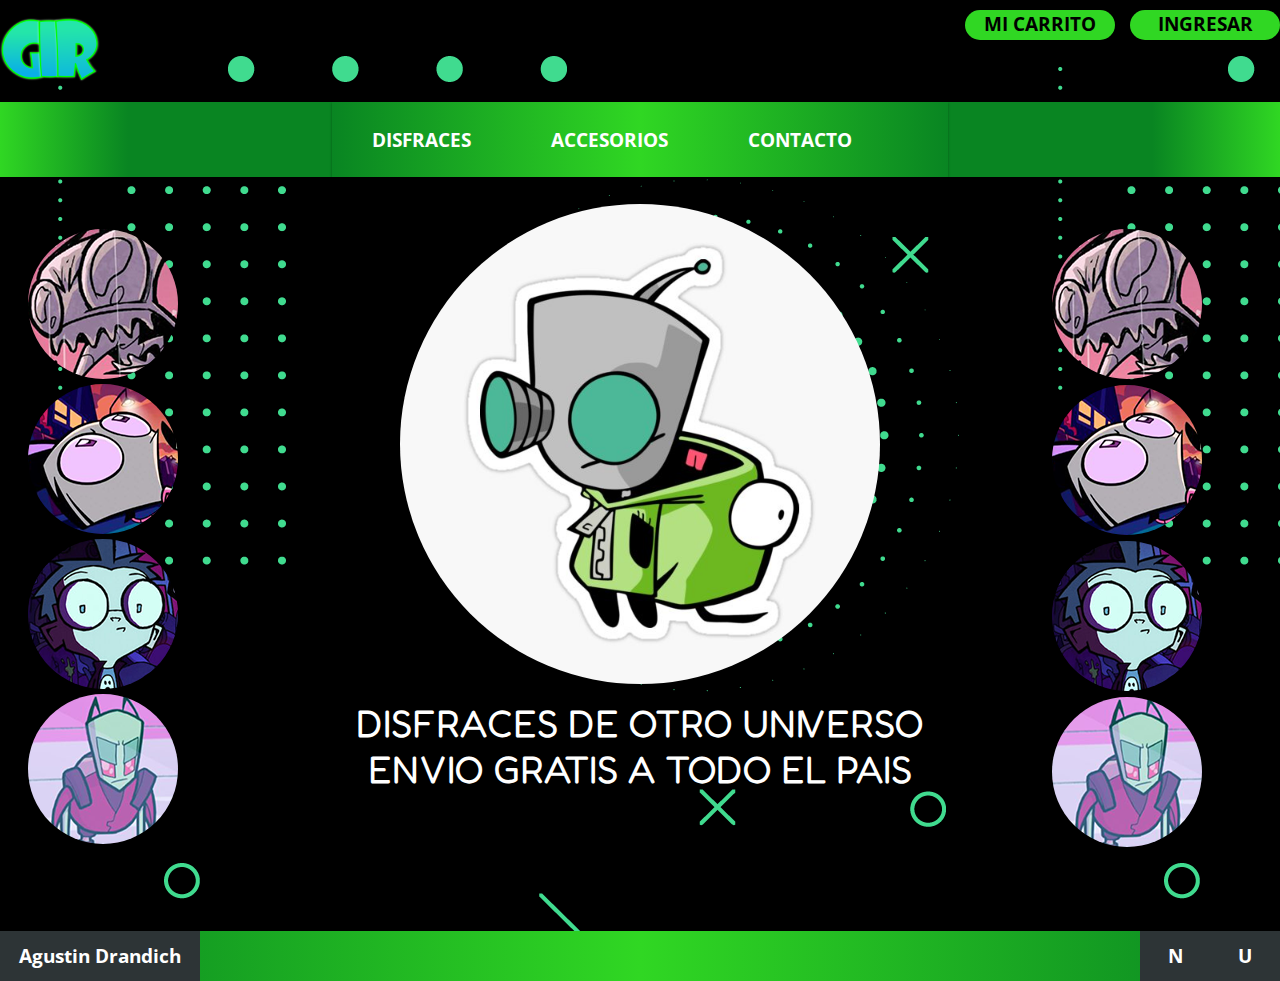
<file: index.html>
<!DOCTYPE html>
<html>
<head>
	<meta charset="utf-8">
	<meta name="viewport" content="width=device-width, initial-scale=1">
	<link rel="stylesheet" type="text/css" href="css/estilo.css">


	<title> DISFRACES GIR</title>

</head>
<body class="container" background="img/fondo1.png">


  <header class="header"> 
    <div class="logo1">
<a href="index.html"><img src="img/logo1.png" id="logo1"></a>
  </div>

    <ul class="registro">
    <li><a href="index.html" >INGRESAR</a></li> 
    <li><a href="index.html" >MI CARRITO</a></li></ul>

  </header> <!-- TERMINA HEAD  -->

  <div class="nav">
    <div class="menues"> 


        <div class="page">
  <nav class="page__menu page__custom-settings menu">
    <ul class="menu__list r-list">
      <li class="menu__group"><a href="disfraces.html" class="menu__link r-link text-underlined">DISFRACES</a></li>
      <li class="menu__group"><a href="accesorios.html" class="menu__link r-link text-underlined">ACCESORIOS</a></li>
      <li class="menu__group"><a href="contacto.html" class="menu__link r-link text-underlined">CONTACTO</a></li>
    </ul>
  </nav>
</div>


     </div>



    <div class="menu1"></div>




    <div class="menu2"></div>
  </div>

  <main class="main"> 
   <ul id="splash">
    <li class="splash1"> <img src="img/splash.jpg"> </li>
  </ul>

<div class="texto1">
  <p class=""> DISFRACES DE OTRO UNIVERSO</p>
  <p class=""> ENVIO GRATIS A TODO EL PAIS</p>
 </div> 




  </main>

  <div class="side1">  

        <div class="side1menu">
  <a> <img src="img/gal1s.png"> </a>
  <a> <img src="img/gal2s.png"> </a>
  <a> <img src="img/gal3s.png"> </a>
  <a> <img src="img/gal4s.png"> </a>

</div>



  </div>

  <aside class="side2">  

        <div class="side2menu">
  <a> <img src="img/gal1s.png"> </a>
  <a> <img src="img/gal2s.png"> </a>
  <a> <img src="img/gal3s.png"> </a>
  <a> <img src="img/gal4s.png"> </a>

</div>


  </aside>

  <footer class="footer">  


      <ul class="listasredes">
    <li><a href="https://www.uces.edu.ar/" target="_blank">U</a></li> 
    <li><a href="https://www.nickelodeon.la/" target="_blank">N</a></li> 
          </ul>

    <ul class="nombre">
        <li><a href="micrositio.html">Agustin Drandich</a></li>
    </ul>



  </footer>





</body>
</html>
</file>
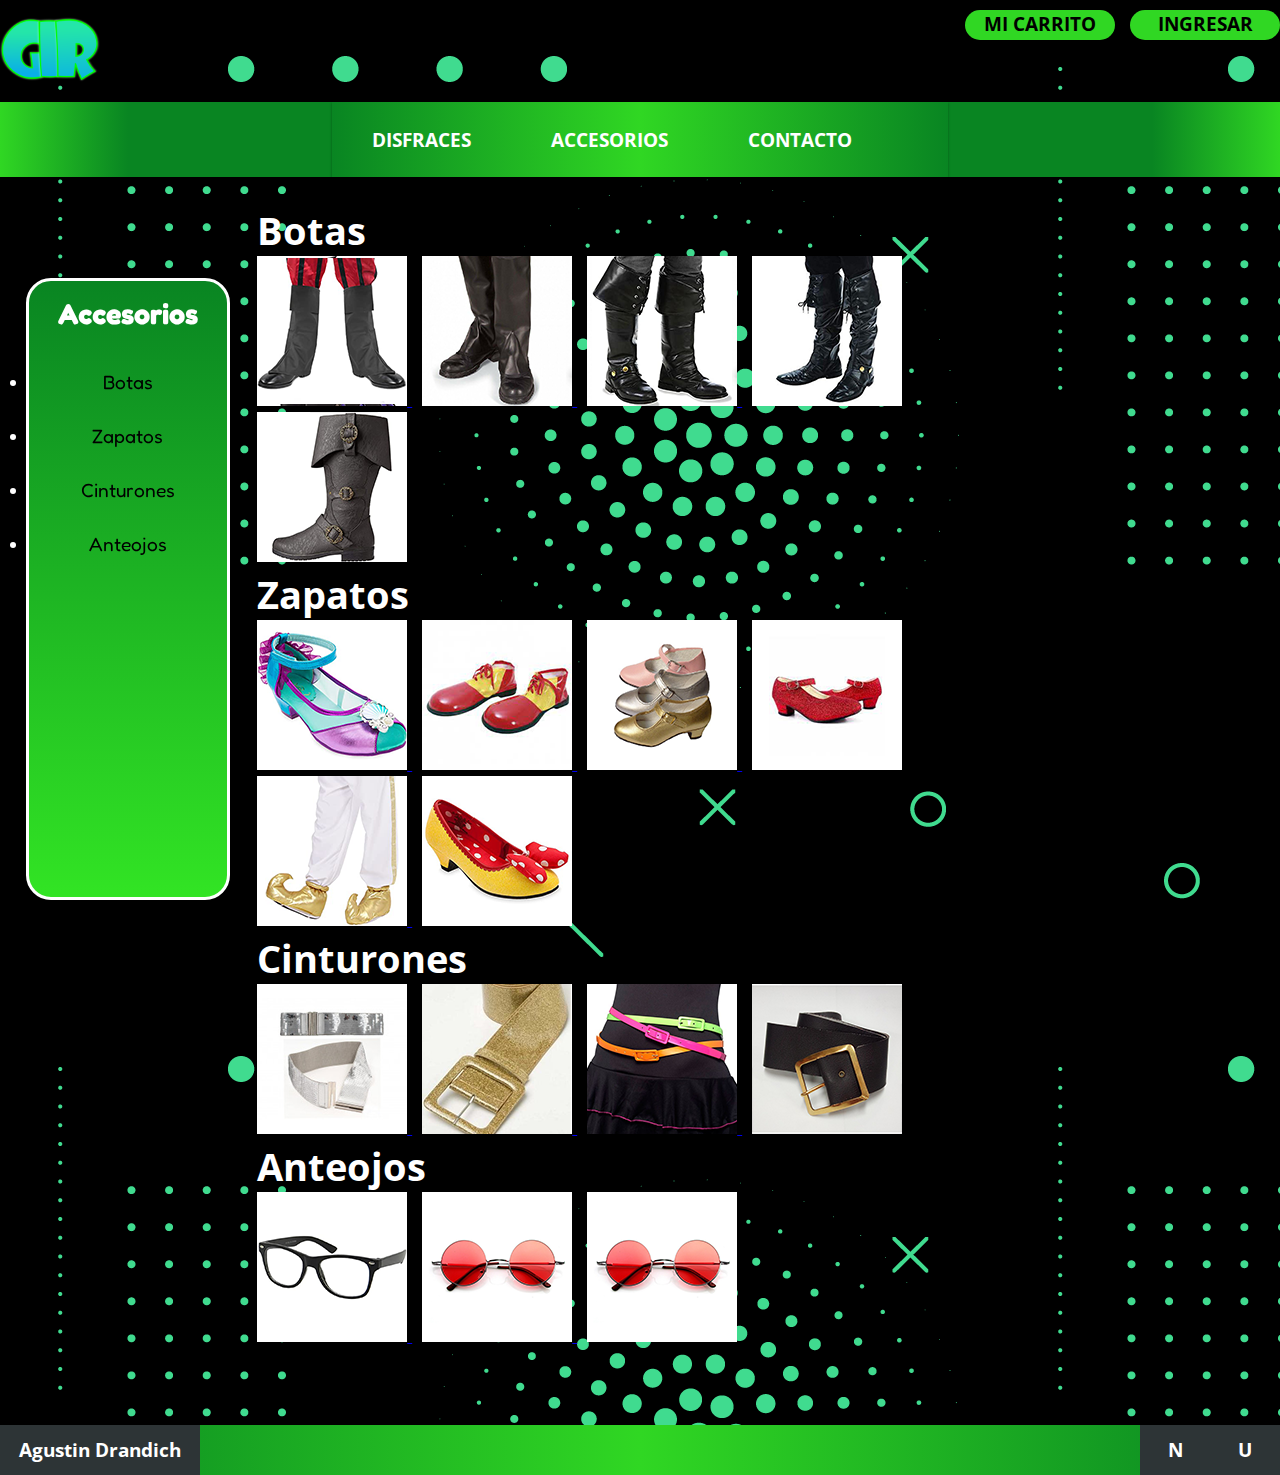
<file: accesorios.html>
<!DOCTYPE html>
<html>
<head>
	<meta charset="utf-8">
	<meta name="viewport" content="width=device-width, initial-scale=1">
	<link rel="stylesheet" type="text/css" href="css/estilo.css">


	<title> DISFRACES GIR</title>

</head>
<body class="container" background="img/fondo1.png">


  <header class="header"> 
    <div class="logo1">
<a href="index.html"><img src="img/logo1.png" id="logo1"></a>
  </div>

    <ul class="registro">
    <li><a href="index.html" >INGRESAR</a></li> 
    <li><a href="index.html" >MI CARRITO</a></li></ul>




  </header> <!-- TERMINA HEAD  -->

  <div class="nav">
    <div class="menues"> 


        <div class="page">
  <nav class="page__menu page__custom-settings menu">
    <ul class="menu__list r-list">
      <li class="menu__group"><a href="disfraces.html" class="menu__link r-link text-underlined">DISFRACES</a></li>
      <li class="menu__group"><a href="accesorios.html" class="menu__link r-link text-underlined">ACCESORIOS</a></li>
      <li class="menu__group"><a href="contacto.html" class="menu__link r-link text-underlined">CONTACTO</a></li>
    </ul>
  </nav>
</div>

</div>
    <div class="menu1"></div>
    <div class="menu2"></div>
</div>




  <main class="main"> 

    <article class="galeria">

<h1 id="5">Botas</h1>
<a href="img/bot1.png" data-lightbox="up" data-title="Mis amigos Zim y Dib">
<img src="img/bot1s.png">
</a>
<a href="img/bot2.png" data-lightbox="up" data-title="Zim y yo jugando">
<img src="img/bot2s.png">
</a>
<a href="img/bot3.png" data-lightbox="up" data-title="Dib, Zim y yo tramando algo">
<img src="img/bot3s.png">
</a>
<a href="img/bot4.png" data-lightbox="up"  data-title="Zim y sus jefes">
<img src="img/bot4s.png">
</a>
<a href="img/bot5.png" data-lightbox="up" data-title="Nuestro hermoso vecino">
<img src="img/bot5s.png">
</a>
<h1 id="6">Zapatos</h1>
<a href="img/zap1.png" data-lightbox="up" data-title="Zim queriendo dominar el mundo">
<img src="img/zap1s.png">
</a>
<a href="img/zap2.png" data-lightbox="up" data-title="Mis amigos Zim y Dib">
<img src="img/zap2s.png">
</a>
<a href="img/zap3.png" data-lightbox="up" data-title="Zim y yo jugando">
<img src="img/zap3s.png">
</a>
<a href="img/zap4.png" data-lightbox="up" data-title="Dib, Zim y yo tramando algo">
<img src="img/zap4s.png">
</a>
<a href="img/zap5.png" data-lightbox="up"  data-title="Zim y sus jefes">
<img src="img/zap5s.png">
</a>
<a href="img/zap6.png" data-lightbox="up" data-title="Nuestro hermoso vecino">
<img src="img/zap6s.png">
</a>
<h1 id="7">Cinturones</h1>
<a href="img/cin1.png" data-lightbox="up" data-title="Zim queriendo dominar el mundo">
<img src="img/cin1s.png">
</a>
<a href="img/cin2.png" data-lightbox="up" data-title="Mis amigos Zim y Dib">
<img src="img/cin2s.png">
</a>
<a href="img/cin3.png" data-lightbox="up" data-title="Zim y yo jugando">
<img src="img/cin3s.png">
</a>
<a href="img/cin4.png" data-lightbox="up" data-title="Dib, Zim y yo tramando algo">
<img src="img/cin4s.png">
</a>
<h1 id="8">Anteojos</h1>
<a href="img/len1.png" data-lightbox="up"  data-title="Zim y sus jefes">
<img src="img/len1s.png">
</a>
<a href="img/len2.png" data-lightbox="up" data-title="Nuestro hermoso vecino">
<img src="img/len2s.png">
</a>
<a href="img/len3.png" data-lightbox="up" data-title="Zim queriendo dominar el mundo">
<img src="img/len3s.png">
</a>

<script src="js/lightbox-plus-jquery.min.js"></script>

</article>
   

  </main>



  <div class="side1"> <!-- ASIDE IZQ  -->

  <div class="interna1">  
      <div id="side1">
    
      

<ul>
  <h2 class="disfraces"> Accesorios </h2>
  <br>
  <li><a href="#5">Botas</a></li>
  <li><a href="#6">Zapatos</a></li>
  <li><a href="#7">Cinturones</a></li>
  <li><a href="#8">Anteojos</a></li>
</ul>

</div>
</div>
</div>















    <footer class="footer">  

<div id="foots"> 
      <ul class="listasredes">
    <li><a href="https://www.uces.edu.ar/" target="_blank">U</a></li> 
    <li><a href="https://www.nickelodeon.la/" target="_blank">N</a></li> 
          </ul>

    <ul class="nombre">
        <li><a href="micrositio.html">Agustin Drandich</a></li>
    </ul>
</div>


  </footer>





</body>
</html>
</file>
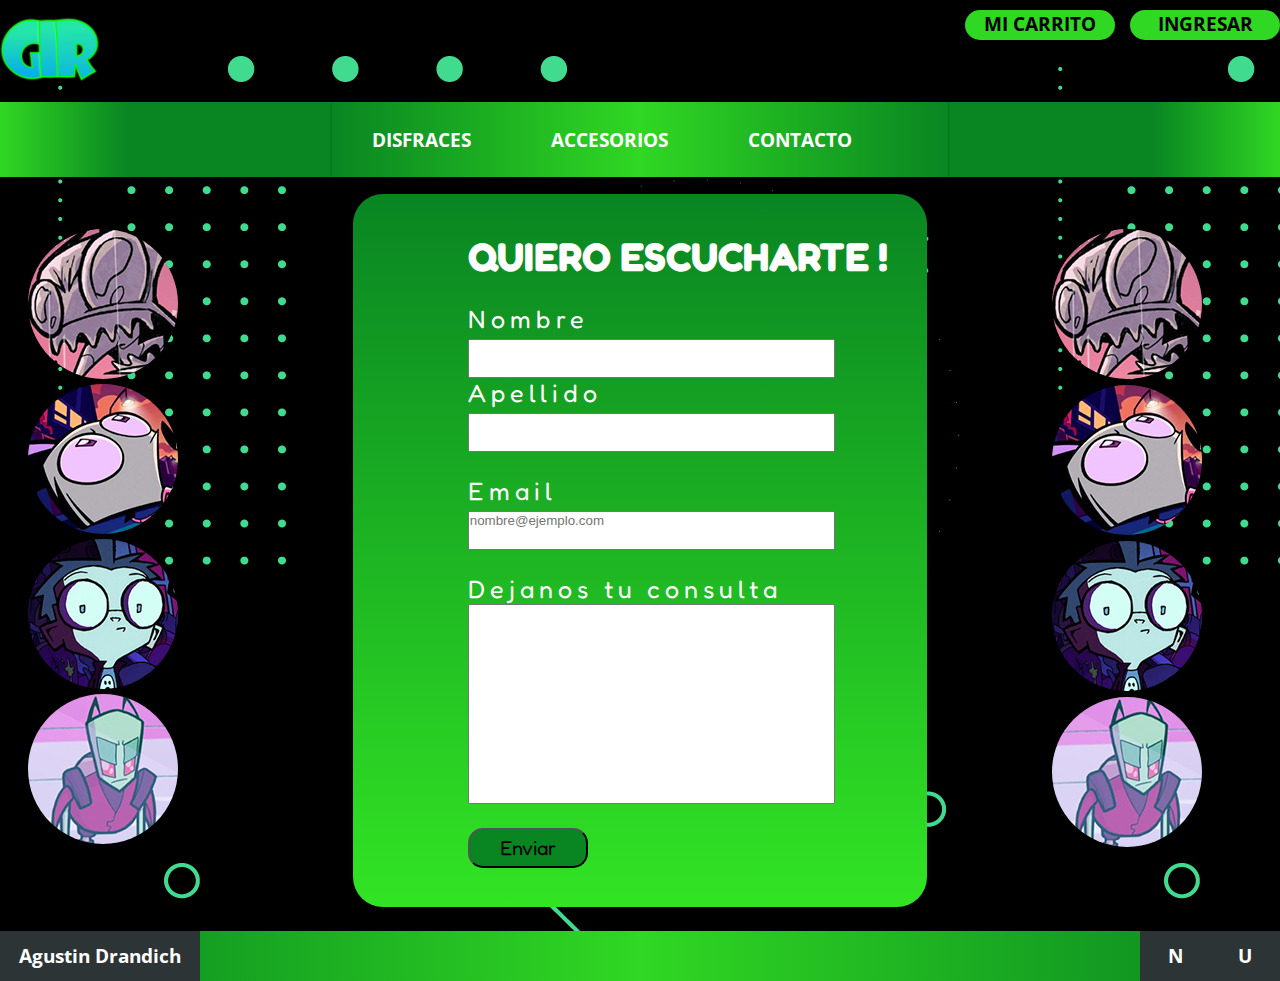
<file: contacto.html>
<!DOCTYPE html>
<html>
<head>
	<meta charset="utf-8">
	<meta name="viewport" content="width=device-width, initial-scale=1">
	<link rel="stylesheet" type="text/css" href="css/estilo.css">


	<title> DISFRACES GIR</title>

</head>
<body class="container" background="img/fondo1.png">


  <header class="header"> 
    <div class="logo1">
<a href="index.html"><img src="img/logo1.png" id="logo1"></a>
  </div>

    <ul class="registro">
    <li><a href="index.html" >INGRESAR</a></li> 
    <li><a href="index.html" >MI CARRITO</a></li></ul>




  </header> <!-- TERMINA HEAD  -->

  <div class="nav">
    <div class="menues"> 


        <div class="page">
  <nav class="page__menu page__custom-settings menu">
    <ul class="menu__list r-list">
      <li class="menu__group"><a href="disfraces.html" class="menu__link r-link text-underlined">DISFRACES</a></li>
      <li class="menu__group"><a href="accesorios.html" class="menu__link r-link text-underlined">ACCESORIOS</a></li>
      <li class="menu__group"><a href="#0" class="menu__link r-link text-underlined">CONTACTO</a></li>
    </ul>
  </nav>
</div>


     </div>



    <div class="menu1"></div>
    <div class="menu2"></div>
  </div>


<main>
  <section class="formulario">
        <article class="form">
          <h1>QUIERO ESCUCHARTE ! </h1><br>
          <ul>
            <li>
              <form action="mailto:agustindrandich@gmail.com" method="post">
                <label>Nombre</label><br>
                <input type="text" name="Nombre" required="Nombre" class="caja_form"><br>
                <label>Apellido</label><br>
                <input type="text" name="Apellido" class="caja_form" required="Apellido"><br><br>
                <label>Email</label><br>
                <input type="email" name="email" placeholder="nombre@ejemplo.com" required="email" class="caja_form"><br><br>
                <label class="caja_texto">Dejanos tu consulta</label><br>
                <input type="textarea" name="comentarios" rows="5" cols="3" class="caja_texto"><br><br>
                <input type="submit" name="btn" value="Enviar" class="btn_form">
              </form>
            </li>
          </ul>
        </article>
            </section>




</main>

  <div class="side1">  


<div class="long">
        <div class="side1menu">
  <a> <img src="img/gal1s.png"> </a>
  <a> <img src="img/gal2s.png"> </a>
  <a> <img src="img/gal3s.png"> </a>
  <a> <img src="img/gal4s.png"> </a>
</div>


  
</div>
  </div>

  <aside class="side2">  

        <div class="side2menu">
  <a> <img src="img/gal1s.png"> </a>
  <a> <img src="img/gal2s.png"> </a>
  <a> <img src="img/gal3s.png"> </a>
  <a> <img src="img/gal4s.png"> </a>
</div>


  </aside>





    <footer class="footer">  

<div id="foots"> 
      <ul class="listasredes">
    <li><a href="https://www.uces.edu.ar/" target="_blank">U</a></li> 
    <li><a href="https://www.nickelodeon.la/" target="_blank">N</a></li> 
          </ul>

    <ul class="nombre">
        <li><a href="micrositio.html">Agustin Drandich</a></li>
    </ul>
</div>


  </footer>





</body>
</html>
</file>
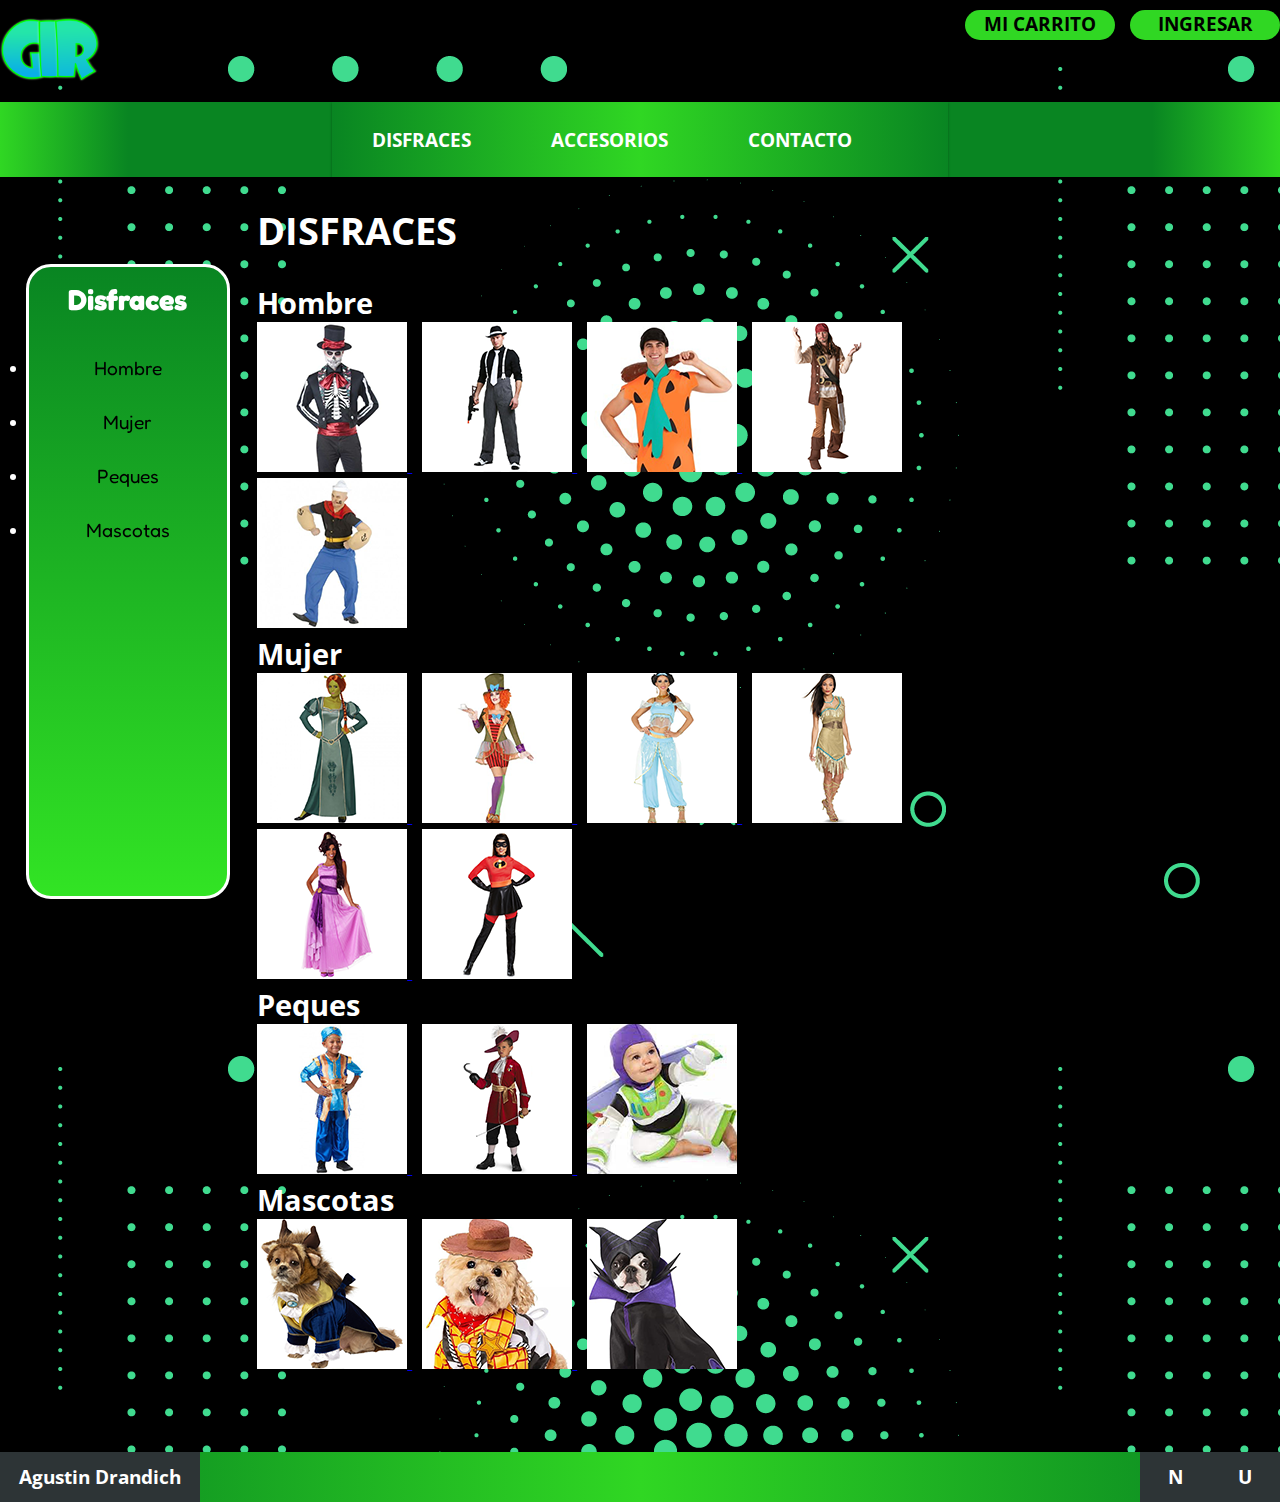
<file: disfraces.html>
<!DOCTYPE html>
<html>
<head>
	<meta charset="utf-8">
	<meta name="viewport" content="width=device-width, initial-scale=1">
	<link rel="stylesheet" type="text/css" href="css/estilo.css">


	<title> DISFRACES GIR</title>

</head>
<body class="container" background="img/fondo1.png">


  <header class="header"> 
    <div class="logo1">
<a href="index.html"><img src="img/logo1.png" id="logo1"></a>
  </div>

    <ul class="registro">
    <li><a href="index.html" >INGRESAR</a></li> 
    <li><a href="index.html" >MI CARRITO</a></li></ul>




  </header> <!-- TERMINA HEAD  -->

  <div class="nav">
    <div class="menues"> 


        <div class="page">
  <nav class="page__menu page__custom-settings menu">
    <ul class="menu__list r-list">
      <li class="menu__group"><a href="disfraces.html" class="menu__link r-link text-underlined">DISFRACES</a></li>
      <li class="menu__group"><a href="accesorios.html" class="menu__link r-link text-underlined">ACCESORIOS</a></li>
      <li class="menu__group"><a href="contacto.html" class="menu__link r-link text-underlined">CONTACTO</a></li>
    </ul>
  </nav>
</div>

</div>
    <div class="menu1"></div>
    <div class="menu2"></div>
</div>


<!-- EL NAV SE ESTA MODIFICANDO POR EL TAMAÑO DE ALTURA DEL NAV EN EL GRID, Q ES 1FR  -->

  <main class="main"> 

    <article class="galeria">
      <h1>DISFRACES</h1><br>

<h2 id="1">Hombre</h2>
<a href="img/hombre1.png" data-lightbox="up" data-title="Mis amigos Zim y Dib">
<img src="img/hom1s.png">
</a>
<a href="img/hom2.png" data-lightbox="up" data-title="Zim y yo jugando">
<img src="img/hom2ss.png">
</a>
<a href="img/5.jpg" data-lightbox="up" data-title="Dib, Zim y yo tramando algo">
<img src="img/hom3s.png">
</a>
<a href="img/hom4.png" data-lightbox="up"  data-title="Zim y sus jefes">
<img src="img/hom4s.png">
</a>
<a href="img/hom5.png" data-lightbox="up" data-title="Nuestro hermoso vecino">
<img src="img/hom5s.png">
</a><br>
<h2 id="2">Mujer</h2>
<a href="img/muj1.png" data-lightbox="up" data-title="Zim queriendo dominar el mundo">
<img src="img/muj1s.png">
</a>
<a href="img/muj2.png" data-lightbox="up" data-title="Mis amigos Zim y Dib">
<img src="img/muj2s.png">
</a>
<a href="img/muj3.png" data-lightbox="up" data-title="Zim y yo jugando">
<img src="img/muj3s.png">
</a>
<a href="img/muj4.png" data-lightbox="up" data-title="Dib, Zim y yo tramando algo">
<img src="img/muj4s.png">
</a>
<a href="img/muj5.png" data-lightbox="up"  data-title="Zim y sus jefes">
<img src="img/muj5s.png">
</a>
<a href="img/muj6.png" data-lightbox="up" data-title="Nuestro hermoso vecino">
<img src="img/muj6s.png">
</a><br>
<h2 id="3">Peques</h2>
<a href="img/peq1.png" data-lightbox="up" data-title="Zim queriendo dominar el mundo">
<img src="img/peq1s.png">
</a>
<a href="img/peq2.png" data-lightbox="up" data-title="Mis amigos Zim y Dib">
<img src="img/peq2s.png">
</a>
<a href="img/peq3.png" data-lightbox="up" data-title="Zim y yo jugando">
<img src="img/peq3s.png">
</a>

</a><br>
<h2 id="4">Mascotas</h2>
<a href="img/mas1.png" data-lightbox="up"  data-title="Zim y sus jefes">
<img src="img/mas1s.png">
</a>
<a href="img/mas2.png" data-lightbox="up" data-title="Nuestro hermoso vecino">
<img src="img/mas2s.png">
</a>
<a href="img/mas3.png" data-lightbox="up" data-title="Zim queriendo dominar el mundo">
<img src="img/mas3s.png">
</a>

<script src="js/lightbox-plus-jquery.min.js"></script>

</article>
   

  </main>



  <div class="side1"> <!-- DERECHA -->

  <div class="interna1">  
      <div id="side1">
    
      

<ul>
  <h2 class="disfraces"> Disfraces </h2>
  <br>
  <li><a href="#1">Hombre</a></li>
  <li><a href="#2">Mujer</a></li>
  <li><a href="#3">Peques</a></li>
  <li><a href="#4">Mascotas</a></li>
</ul>

</div>
</div>
</div>















    <footer class="footer">  

<div id="foots"> 
      <ul class="listasredes">
    <li><a href="https://www.uces.edu.ar/" target="_blank">U</a></li> 
    <li><a href="https://www.nickelodeon.la/" target="_blank">N</a></li> 
          </ul>

    <ul class="nombre">
        <li><a href="micrositio.html">Agustin Drandich</a></li>
    </ul>
</div>


  </footer>





</body>
</html>
</file>
<file: css/estilo.css>
@import url('https://fonts.googleapis.com/css2?family=Fredoka+One&family=Open+Sans&display=swap');


*{
  box-sizing: border-box;
  margin: 0;
  padding: 0;
}

html{
  height: 100%;
}

body{
  font-family: 'Open Sans', sans-serif;
  font-size: 1.2rem;
  min-height: 100%; 
  background-color: black;
  
   
}



/* MOBILE */ 

@media (min-width: 576px) and (max-width: 767px){

.container {
  display: grid;
  gap: 2px 2px;
  grid-auto-flow: row;
  grid-template-areas:
    "header"
    "nav"
    "side1"
    "main"
    "side2"
    "footer" ;
}

.header { grid-area: header; 
  height: 100px;
  
}


.logo1 { 
  width: 100px;
  height: 100px;
  float: left;
  display: inline;
  display: center;

 }

 #logo1 {
  width: 100%;
  height: 100%;
}

ul.registro li{
  display: inline;
  display: center;
  float: right;
  padding-left: 15px;
  padding-top: 10px;

}


ul.registro li a {
  width: 150px;
  height: 30px;

  background-color: #30d723;
  display: inline-block;
  display: right;
  text-align: center;
  color: black;
  text-decoration: none;
  font-weight: bold;
  border-radius: 15px 15px 15px 15px;


}

ul.registro li a:hover {
      background-color: #098522;
  cursor: pointer;
  -webkit-transition: background-color 0.5s ease-out; 
      -moz-transition: background-color 0.5s ease-out; 
        -o-transition: background-color 0.5s ease-out; 
            transition: background-color 0.5s ease-out; 
  color: white;
  box-shadow: 0px 0px 15px 10px #0ff;
}


.nav {
  display: grid;
  grid-template-columns: 0.4fr 2.2fr 0.4fr;
  grid-template-rows: 1fr;
  gap: 2px 2px;
  grid-auto-flow: row;
  grid-template-areas:
    "menu2 menues menu1";
  grid-area: nav;
  
}

.menu1 { grid-area: menu1; 
  background-color: #098522;
}


.menu2 { grid-area: menu2; 
  background-color: #098522;
  
}

.menues { grid-area: menues; 
  background-color: rgba(9,133,34,1);
  color: darkred;
}


/*
=====
DEPENDENCES
=====
*/

.r-link{
  display: var(--rLinkDisplay, inline-flex) !important;
}

.r-link[href]{
  color: var(--rLinkColor) !important;
  text-decoration: var(--rLinkTextDecoration, none) !important;
}

.r-list{
  padding-left: var(--rListPaddingLeft, 0) !important;
  margin-top: var(--rListMarginTop, 0) !important;
  margin-bottom: var(--rListMarginBottom, 0) !important;
  list-style: var(--rListListStyle, none) !important;
}


/*
=====
CORE STYLES
=====
*/

.menu{
  --rLinkColor: var(--menuLinkColor, currentColor);
}

.menu__link{
  display: var(--menuLinkDisplay, block);
}

/* 
focus state 
*/

.menu__link:focus{
  outline: var(--menuLinkOutlineWidth, 2px) solid var(--menuLinkOutlineColor, currentColor);
  outline-offset: var(--menuLinkOutlineOffset);
}

/* 
fading siblings
*/

.menu:hover .menu__link:not(:hover){
  --rLinkColor: var(--menuLinkColorUnactive, rgba(22, 22, 22, .35));
}

/*
=====
PRESENTATION STYLES
=====
*/

.menu{
  background-color: var(--menuBackgroundColor, #f0f0f0);
  box-shadow: var(--menuBoxShadow, 0 1px 3px 0 rgba(0, 0, 0, .12), 0 1px 2px 0 rgba(0, 0, 0, .24));
}

.menu__list{
  display: flex;  
}

.menu__link{
  padding: var(--menuLinkPadding, 1.5rem 2.5rem);
  font-weight: 700;
  text-transform: uppercase;
}

/* 
=====
TEXT UNDERLINED
=====
*/

.text-underlined{
  position: relative;
  overflow: hidden;

  will-change: color;
  transition: color .25s ease-out;  
}

.text-underlined::before, 
.text-underlined::after{
  content: "";
  width: 0;
  height: 3px;
  background-color: var(--textUnderlinedLineColor, currentColor);

  will-change: width;
  transition: width .1s ease-out;

  position: absolute;
  bottom: 0;
}

.text-underlined::before{
  left: 50%;
  transform: translateX(-50%); 
}

.text-underlined::after{
  right: 50%;
  transform: translateX(50%); 
}

.text-underlined:hover::before, 
.text-underlined:hover::after{
  width: 100%;
  transition-duration: .2s;
}

/*
=====
SETTINGS
=====
*/

.page__custom-settings{
  --menuBackgroundColor: background: rgb(9,133,34);
background: linear-gradient(90deg, rgba(9,133,34,1) 0%, rgba(48,215,35,1) 50%, rgba(9,133,34,1) 100%);;
  --menuLinkColor: #fff;
  --menuLinkColorUnactive: #241c69;
  --menuLinkOutlineOffset: -.5rem; 
}

/*
=====
DEMO
=====
*/


.page{
  box-sizing: border-box;
  max-width: 640px;
  padding-left: .75rem;
  padding-right: .75rem;
  margin: auto;
}

.page__menu:nth-child(n+2){
  margin-top: 3rem;
}


.substack{
  border:1px solid #EEE; 
  background-color: #fff;
  width: 100%;
  max-width: 480px;
  height: 280px;
  margin: 1rem auto;;
}


/*
=====
termina el menu de navegacion
=====
*/




.main { 
  grid-area: main; 
  color: #ffffff;

}


/*
=====
lugar de la galeria
=====
*/



/* ARRANCA LA GALERIA */

.galeria{
  width:  100%;
  height: 100%;
  clear: both;
  margin-bottom: 75px;
  margin-top: 25px;
  padding-left: 35px;

}

.galeria a {
  width: 30px;  
  margin-right: 10px;
 
}

.galeria h2 {

}


section.lb-disable-scrolling {
  overflow: hidden;
}

.lightboxOverlay {
  position: absolute;
  top: 0;
  left: 0;
  z-index: 9999;
  background-image: url(../img/bg2.jpg);
  filter: progid:DXImageTransform.Microsoft.Alpha(Opacity=80);
  opacity: 1;
  display: none;
}

.lightbox {
  position: absolute;
  left: 0;
  width: 100%;
  z-index: 10000;
  text-align: center;
  line-height: 0;
  font-weight: normal;
}

.lightbox .lb-image {
  display: block;
  height: auto;
  max-width: inherit;
  max-height: none;
  border-radius: 3px;

  /* Image border */
  border: 10px solid #EA3838;
}

.lightbox a img {
  border: none;
}

.lb-outerContainer {
  position: relative;
  *zoom: 1;
  width: 250px;
  height: 250px;
  margin: 0 auto;
  border-radius: 4px;

  /* Background color behind image.
     This is visible during transitions. */
  background-color: #7c56a3;
}

.lb-outerContainer:after {
  content: "";
  display: table;
  clear: both;
}

.lb-loader {
  position: absolute;
  top: 43%;
  left: 0;
  height: 25%;
  width: 100%;
  text-align: center;
  line-height: 0;
}

.lb-cancel {
  display: block;
  width: 32px;
  height: 32px;
  margin: 0 auto;
  background: url(../images/loading.gif) no-repeat;
}

.lb-nav {
  position: absolute;
  top: 0;
  left: 0;
  height: 100%;
  width: 100%;
  z-index: 10;
}

.lb-container > .nav {
  left: 0;
}

.lb-nav a {
  outline: none;
  background-image: url('[data-uri]');
}

.lb-prev, .lb-next {
  height: 100%;
  cursor: pointer;
  display: block;
}

.lb-nav a.lb-prev {
  width: 34%;
  left: 0;
  float: left;
  background: url(../images/prev.png) left 48% no-repeat;
  filter: progid:DXImageTransform.Microsoft.Alpha(Opacity=0);
  opacity: 0;
  -webkit-transition: opacity 0.6s;
  -moz-transition: opacity 0.6s;
  -o-transition: opacity 0.6s;
  transition: opacity 0.6s;
}

.lb-nav a.lb-prev:hover {
  filter: progid:DXImageTransform.Microsoft.Alpha(Opacity=100);
  opacity: 1;
}

.lb-nav a.lb-next {
  width: 64%;
  right: 0;
  float: right;
  background: url(../images/next.png) right 48% no-repeat;
  filter: progid:DXImageTransform.Microsoft.Alpha(Opacity=0);
  opacity: 0;
  -webkit-transition: opacity 0.6s;
  -moz-transition: opacity 0.6s;
  -o-transition: opacity 0.6s;
  transition: opacity 0.6s;
}

.lb-nav a.lb-next:hover {
  filter: progid:DXImageTransform.Microsoft.Alpha(Opacity=100);
  opacity: 1;
}

.lb-dataContainer {
  margin: 0 auto;
  padding-top: 5px;
  *zoom: 1;
  width: 100%;
  border-bottom-left-radius: 4px;
  border-bottom-right-radius: 4px;
}

.lb-dataContainer:after {
  content: "";
  display: table;
  clear: both;
}

.lb-data {
  padding: 0 4px;
  color: #ffffff;
}

.lb-data .lb-details {
  width: 85%;
  float: left;
  text-align: left;
  line-height: 1.1em;
}

.lb-data .lb-caption {
  font-size: 13px;
  font-weight: bold;
  line-height: 1em;
}

.lb-data .lb-caption a {
  color: #ffffff;
}

.lb-data .lb-number {
  display: block;
  clear: left;
  padding-bottom: 1em;
  font-size: 12px;
  color: #ffffff;
}

.lb-data .lb-close {
  display: block;
  float: right;
  width: 30px;
  height: 30px;
  background: url(../images/close.png) top right no-repeat;
  text-align: right;
  outline: none;
  filter: progid:DXImageTransform.Microsoft.Alpha(Opacity=70);
  opacity: 0.7;
  -webkit-transition: opacity 0.2s;
  -moz-transition: opacity 0.2s;
  -o-transition: opacity 0.2s;
  transition: opacity 0.2s;
}

.lb-data .lb-close:hover {
  cursor: pointer;
  filter: progid:DXImageTransform.Microsoft.Alpha(Opacity=100);
  opacity: 1;
}




/* TERMINA LA GALERIA */




#splash{
  padding: 0;
  width: 100%;
  display: table;
  text-align: center;
  padding-top: 15px;
  padding-bottom: 60px;
}

#splash li{
  display: inline-block;
  float: none;
  margin: 10px;
}

#splash .splash1 img{
  border-radius: 50%;
  width: 80%;
  height: 80%;
  
}


#splash .splash1 img:hover {
  box-shadow: rgba(0, 227, 46, 0.35) 0px -20px 100px;
  transition: box-shadow 0.3s ease-in-out;
}

.texto1 {
  height: 50px;
  padding-bottom: 15px;
}

.texto1 p{
  text-align: center;
  font-family: 'Fredoka One', cursive;
  font-size: 3vw;
}





.side2 { grid-area: side2; 
  padding-bottom: 100px;
  height: 50px;
}




/* SIDE IZQ CON MENU PARA INTERNAS*/

.side1 { 
  grid-area: side1; 
  font-family: 'Fredoka One', cursive;
  height:100%;
}


.side1menu {
width: 200px;
display: inline;
margin: auto;
padding-top: 100px;
padding-left: 100px;

}

.side1menu a {
  background-color: ;
  color: black;
  display: inline-block;
  text-decoration: none;
 
}

.side1menu img {
border-radius: 75%;
width: 100px;
height: 100px;

}

.side1menu img:hover {
border-radius: 75%;
box-shadow: -1px -1px 76px 0px rgba(0,255,59,1);
-webkit-box-shadow: -1px -1px 76px 0px rgba(0,255,59,1);
-moz-box-shadow: -1px -1px 76px 0px rgba(0,255,59,1);

}




.side2menu {
width: 200px;
display: inline;
margin: auto;
padding-top: 100px;
padding-left: 100px;

}

.side2menu a {
  background-color: ;
  color: black;
  display: inline-block;
  text-decoration: none;
 
}

.side2menu img {
border-radius: 75%;
width: 100px;
height: 100px;

}

.side2menu img:hover {
border-radius: 75%;
box-shadow: -1px -1px 76px 0px rgba(0,255,59,1);
-webkit-box-shadow: -1px -1px 76px 0px rgba(0,255,59,1);
-moz-box-shadow: -1px -1px 76px 0px rgba(0,255,59,1);

}








.disfraces {
  font-size: 1em;
}

.interna1{
  height: 300px;
  display: flex;
  justify-content: center;
  align-items: center;

}

#side1{
  margin: auto;
  display: block;
  color: white;
  padding-top: 15px;
  width: 80%;

  background: rgb(50,228,36);
  background: linear-gradient(0deg, rgba(50,228,36,1) 0%, rgba(9,133,34,1) 100%);
  height: 50%;
  border-radius: 25px;
  border-style: solid;
  border-color: #fff;

  bottom: 0;
  right: 0;
  top: 0;
  float: left;

}

#side1 li {
  text-align: center;
  color: black; 
  display: block; 
  padding: 15px; 
  text-decoration: none; 
  float: left;
}

#side1 h2 {
  text-align: center;
}

#side1 li a {
  text-align: center;
  color: black; 
  display: block; 

  text-decoration: none; 
  float: left;
}

#side1 a:hover {
          background-color: #098522;
  cursor: pointer;
  -webkit-transition: background-color 0.5s ease-out; 
      -moz-transition: background-color 0.5s ease-out; 
        -o-transition: background-color 0.5s ease-out; 
            transition: background-color 0.5s ease-out;
            color: #ffffff;

}










/* FOOTER */



.footer { 
  grid-area: footer; 
  background: rgb(9,133,34);
background: linear-gradient(90deg, rgba(9,133,34,1) 0%, rgba(48,215,35,1) 50%, rgba(9,133,34,1) 100%);;
  color: red;

}




ul.nombre li{
  display: inline;
  display: center;
  float: left;
}

ul.nombre li a {
  width: 200px;
  height: 50px;
  line-height: 50px;
  background-color: #2d3436;
  display: inline-block;
  display: right;
  text-align: center;
  color: white;
  text-decoration: none;
  font-weight: bold;
}

ul.nombre li a:hover {
        background-color: #098522;
  cursor: pointer;
  -webkit-transition: background-color 0.5s ease-out; 
      -moz-transition: background-color 0.5s ease-out; 
        -o-transition: background-color 0.5s ease-out; 
            transition: background-color 0.5s ease-out;
  color: black;
}

ul.listasredes li{
  display: inline;
  display: center;
  float: right;
}

ul.listasredes li a {
  width: 70px;
  height: 50px;
  line-height: 50px;
  background-color: #2d3436;
  display: inline-block;
  display: right;
  text-align: center;
  color: white;
  text-decoration: none;
  font-weight: bold;
}

ul.listasredes li a:hover {
        background-color: #098522;
  cursor: pointer;
  -webkit-transition: background-color 0.5s ease-out; 
      -moz-transition: background-color 0.5s ease-out; 
        -o-transition: background-color 0.5s ease-out; 
            transition: background-color 0.5s ease-out;
  color: black;
}




/* FORMULARIOS FORMULOCOS */



.formulario {
  padding-top: 15px;
  font-family: 'Fredoka One', cursive;
    display: flex;
  justify-content: center;
  align-items: center;

}

.formulario h1 {
  color: white;
  font-size: 40px;
  font-weight: 900;
  font-family: 'Fredoka One', cursive;
}

.form {
 grid-area: form; 
 background: rgb(50,228,36);
 background: linear-gradient(0deg, rgba(50,228,36,1) 0%, rgba(9,133,34,1) 100%);
 border-radius: 30px;
 padding-left: 15%;
 padding-bottom: 5%;
 padding-top: 5%;
height: 100%;
width: 75%;

}

.form h1 {
  text-align: left;
}

.form ul {
  list-style-type: none;
}


.form li .caja_form {
  width: 80%;
  padding-bottom: 20px;
}

.form li .caja_texto {
  width: 80%;
  height: 200px;
}

.form li label {
  letter-spacing: 5px;
  font-family: 'Fredoka One', cursive;
  color: white;
  
  font-size: 25px;
  margin-bottom: 10px;
}

.form .btn_form {
  width: 120px;
  height: 40px;
  border-radius: 15px;
  background-color: #098522;
  color: #000000;
  transition: all 0.3s ease;
  font-size: 20px;
  font-family: 'Fredoka One', cursive;
}

.form .btn_form:hover {
  box-shadow: inset 0 0 0 25px darkgreen;
  background-color: #30d723;
  #30d723
  cursor: pointer;
  -webkit-transition: background-color 0.5s ease-out; 
      -moz-transition: background-color 0.5s ease-out; 
        -o-transition: background-color 0.5s ease-out; 
            transition: background-color 0.5s ease-out; 
  color: #ffffff;
  
}

.form_img {
 grid-area: form_img;
 margin-left: 40%;
}

.form_img img {
  height: 600px;
}







}


























/* tablet */ 

@media (min-width: 768px) and (max-width: 991px){

.container {
  display: grid;
  grid-template-columns: 0.4fr 1.6fr;
  grid-template-rows: 0.3fr 0fr 3.3fr 1fr 0fr;
  grid-auto-columns: 1fr;
  gap: 2px 2px;
  grid-auto-flow: row;
  grid-template-areas:
    "header header"
    "nav nav"
    "side1 main"
    "side2 side2"
    "footer footer";
}

.header { grid-area: header; 
  

}
.logo1 { 
  width: 100px;
  height: 100px;
  float: left;
  display: inline;
  display: center;

 }

 #logo1 {
  width: 100%;
  height: 100%;
}

ul.registro li{
  display: inline;
  display: center;
  float: right;
  padding-left: 15px;
  padding-top: 10px;

}


ul.registro li a {
  width: 150px;
  height: 30px;

  background-color: #30d723;
  display: inline-block;
  display: right;
  text-align: center;
  color: black;
  text-decoration: none;
  font-weight: bold;
  border-radius: 15px 15px 15px 15px;


}

ul.registro li a:hover {
      background-color: #098522;
  cursor: pointer;
  -webkit-transition: background-color 0.5s ease-out; 
      -moz-transition: background-color 0.5s ease-out; 
        -o-transition: background-color 0.5s ease-out; 
            transition: background-color 0.5s ease-out; 
  color: white;
  box-shadow: 0px 0px 15px 10px #0ff;
}



.nav {
  display: grid;
  grid-template-columns: 0.6fr 1.8fr 0.6fr;
  grid-template-rows: 1fr;
  gap: 2px 2px;
  grid-auto-flow: row;
  grid-template-areas:
    "menu2 menues menu1";
  grid-area: nav;
  background-color: #098522;
}



.menues { grid-area: menues; 
  
  color: darkred;
}


/*
=====
DEPENDENCES
=====
*/

.r-link{
  display: var(--rLinkDisplay, inline-flex) !important;
}

.r-link[href]{
  color: var(--rLinkColor) !important;
  text-decoration: var(--rLinkTextDecoration, none) !important;
}

.r-list{
  padding-left: var(--rListPaddingLeft, 0) !important;
  margin-top: var(--rListMarginTop, 0) !important;
  margin-bottom: var(--rListMarginBottom, 0) !important;
  list-style: var(--rListListStyle, none) !important;
}


/*
=====
CORE STYLES
=====
*/

.menu{
  --rLinkColor: var(--menuLinkColor, currentColor);
}

.menu__link{
  display: var(--menuLinkDisplay, block);
}

/* 
focus state 
*/

.menu__link:focus{
  outline: var(--menuLinkOutlineWidth, 2px) solid var(--menuLinkOutlineColor, currentColor);
  outline-offset: var(--menuLinkOutlineOffset);
}

/* 
fading siblings
*/

.menu:hover .menu__link:not(:hover){
  --rLinkColor: var(--menuLinkColorUnactive, rgba(22, 22, 22, .35));
}

/*
=====
PRESENTATION STYLES
=====
*/

.menu{
  background-color: var(--menuBackgroundColor, #f0f0f0);
  box-shadow: var(--menuBoxShadow, 0 1px 3px 0 rgba(0, 0, 0, .12), 0 1px 2px 0 rgba(0, 0, 0, .24));
}

.menu__list{
  display: flex;  
}

.menu__link{
  padding: var(--menuLinkPadding, 1.5rem 2.5rem);
  font-weight: 700;
  text-transform: uppercase;
}

/* 
=====
TEXT UNDERLINED
=====
*/

.text-underlined{
  position: relative;
  overflow: hidden;

  will-change: color;
  transition: color .25s ease-out;  
}

.text-underlined::before, 
.text-underlined::after{
  content: "";
  width: 0;
  height: 3px;
  background-color: var(--textUnderlinedLineColor, currentColor);

  will-change: width;
  transition: width .1s ease-out;

  position: absolute;
  bottom: 0;
}

.text-underlined::before{
  left: 50%;
  transform: translateX(-50%); 
}

.text-underlined::after{
  right: 50%;
  transform: translateX(50%); 
}

.text-underlined:hover::before, 
.text-underlined:hover::after{
  width: 100%;
  transition-duration: .2s;
}

/*
=====
SETTINGS
=====
*/

.page__custom-settings{
  --menuBackgroundColor: background: rgb(9,133,34);
background: linear-gradient(90deg, rgba(9,133,34,1) 0%, rgba(48,215,35,1) 50%, rgba(9,133,34,1) 100%);;
  --menuLinkColor: #fff;
  --menuLinkColorUnactive: #241c69;
  --menuLinkOutlineOffset: -.5rem; 
}

/*
=====
DEMO
=====
*/


.page{
  box-sizing: border-box;
  max-width: 640px;
  padding-left: .75rem;
  padding-right: .75rem;
  margin: auto;
}

.page__menu:nth-child(n+2){
  margin-top: 3rem;
}


.substack{
  border:1px solid #EEE; 
  background-color: #fff;
  width: 100%;
  max-width: 480px;
  height: 280px;
  margin: 1rem auto;;
}


/*
=====
termina el menu de navegacion
=====
*/




.menu1 { 
  grid-area: menu1; 
  background: rgb(9,133,34);
background: linear-gradient(90deg, rgba(9,133,34,1) 50%, rgba(48,215,35,1) 100%);
  color: orange;
}

.menu2 { 
  grid-area: menu2; 
  background: rgb(48,215,35);
background: linear-gradient(90deg, rgba(48,215,35,1) 0%, rgba(9,133,34,1) 50%);
  color: yellowgreen;
}



.main { 
  grid-area: main; 
  color: #ffffff;
}


#splash{
  padding: 0;
  width: 100%;
  display: table;
  text-align: center;
  padding-top: 15px;
}

#splash li{
  display: inline-block;
  float: none;
  margin: 10px;
}

#splash .splash1 img{
  border-radius: 50%;
  width: 80%;
  height: 80%;
  
}


#splash .splash1 img:hover {
  box-shadow: rgba(0, 227, 46, 0.35) 0px -20px 100px;
  transition: box-shadow 0.3s ease-in-out;
}


.texto1 p{
  text-align: center;
  font-family: 'Fredoka One', cursive;
  font-size: 3vw;
}






/* ARRANCA LA GALERIA */

.galeria{
  width:  100%;
  height: 100%;
  clear: both;
  margin-bottom: 75px;
  margin-top: 25px;

}

.galeria a {
  width: 30px;  
  margin-right: 10px;
 
}

.galeria h2 {

}


section.lb-disable-scrolling {
  overflow: hidden;
}

.lightboxOverlay {
  position: absolute;
  top: 0;
  left: 0;
  z-index: 9999;
  background-image: url(../img/bg2.jpg);
  filter: progid:DXImageTransform.Microsoft.Alpha(Opacity=80);
  opacity: 1;
  display: none;
}

.lightbox {
  position: absolute;
  left: 0;
  width: 100%;
  z-index: 10000;
  text-align: center;
  line-height: 0;
  font-weight: normal;
}

.lightbox .lb-image {
  display: block;
  height: auto;
  max-width: inherit;
  max-height: none;
  border-radius: 3px;

  /* Image border */
  border: 10px solid #EA3838;
}

.lightbox a img {
  border: none;
}

.lb-outerContainer {
  position: relative;
  *zoom: 1;
  width: 250px;
  height: 250px;
  margin: 0 auto;
  border-radius: 4px;

  /* Background color behind image.
     This is visible during transitions. */
  background-color: #7c56a3;
}

.lb-outerContainer:after {
  content: "";
  display: table;
  clear: both;
}

.lb-loader {
  position: absolute;
  top: 43%;
  left: 0;
  height: 25%;
  width: 100%;
  text-align: center;
  line-height: 0;
}

.lb-cancel {
  display: block;
  width: 32px;
  height: 32px;
  margin: 0 auto;
  background: url(../images/loading.gif) no-repeat;
}

.lb-nav {
  position: absolute;
  top: 0;
  left: 0;
  height: 100%;
  width: 100%;
  z-index: 10;
}

.lb-container > .nav {
  left: 0;
}

.lb-nav a {
  outline: none;
  background-image: url('[data-uri]');
}

.lb-prev, .lb-next {
  height: 100%;
  cursor: pointer;
  display: block;
}

.lb-nav a.lb-prev {
  width: 34%;
  left: 0;
  float: left;
  background: url(../images/prev.png) left 48% no-repeat;
  filter: progid:DXImageTransform.Microsoft.Alpha(Opacity=0);
  opacity: 0;
  -webkit-transition: opacity 0.6s;
  -moz-transition: opacity 0.6s;
  -o-transition: opacity 0.6s;
  transition: opacity 0.6s;
}

.lb-nav a.lb-prev:hover {
  filter: progid:DXImageTransform.Microsoft.Alpha(Opacity=100);
  opacity: 1;
}

.lb-nav a.lb-next {
  width: 64%;
  right: 0;
  float: right;
  background: url(../images/next.png) right 48% no-repeat;
  filter: progid:DXImageTransform.Microsoft.Alpha(Opacity=0);
  opacity: 0;
  -webkit-transition: opacity 0.6s;
  -moz-transition: opacity 0.6s;
  -o-transition: opacity 0.6s;
  transition: opacity 0.6s;
}

.lb-nav a.lb-next:hover {
  filter: progid:DXImageTransform.Microsoft.Alpha(Opacity=100);
  opacity: 1;
}

.lb-dataContainer {
  margin: 0 auto;
  padding-top: 5px;
  *zoom: 1;
  width: 100%;
  border-bottom-left-radius: 4px;
  border-bottom-right-radius: 4px;
}

.lb-dataContainer:after {
  content: "";
  display: table;
  clear: both;
}

.lb-data {
  padding: 0 4px;
  color: #ffffff;
}

.lb-data .lb-details {
  width: 85%;
  float: left;
  text-align: left;
  line-height: 1.1em;
}

.lb-data .lb-caption {
  font-size: 13px;
  font-weight: bold;
  line-height: 1em;
}

.lb-data .lb-caption a {
  color: #ffffff;
}

.lb-data .lb-number {
  display: block;
  clear: left;
  padding-bottom: 1em;
  font-size: 12px;
  color: #ffffff;
}

.lb-data .lb-close {
  display: block;
  float: right;
  width: 30px;
  height: 30px;
  background: url(../images/close.png) top right no-repeat;
  text-align: right;
  outline: none;
  filter: progid:DXImageTransform.Microsoft.Alpha(Opacity=70);
  opacity: 0.7;
  -webkit-transition: opacity 0.2s;
  -moz-transition: opacity 0.2s;
  -o-transition: opacity 0.2s;
  transition: opacity 0.2s;
}

.lb-data .lb-close:hover {
  cursor: pointer;
  filter: progid:DXImageTransform.Microsoft.Alpha(Opacity=100);
  opacity: 1;
}




/* TERMINA LA GALERIA */




/* SIDE IZQ CON MENU PARA INTERNAS*/

.side1 { 
  grid-area: side1; 
  font-family: 'Fredoka One', cursive;
}


.side1menu {
width: 200px;
margin: auto;
padding-top: 50px;
padding-left: 50px;

}

.side1menu a {
  background-color: ;
  color: black;
  display: block;

  text-decoration: none;
 
}

.side1menu img {
border-radius: 75%;
width: 100px;
height: 100px;

}

.side1menu img:hover {
border-radius: 75%;
box-shadow: -1px -1px 76px 0px rgba(0,255,59,1);
-webkit-box-shadow: -1px -1px 76px 0px rgba(0,255,59,1);
-moz-box-shadow: -1px -1px 76px 0px rgba(0,255,59,1);

}




.side2menu {
width: 200px;
display: inline;
margin: auto;
padding-top: 100px;
padding-left: 300px;

}

.side2menu a {
  background-color: ;
  color: black;
  display: inline-block;
  text-decoration: none;
 
}

.side2menu img {
border-radius: 75%;
width: 100px;
height: 100px;

}

.side2menu img:hover {
border-radius: 75%;
box-shadow: -1px -1px 76px 0px rgba(0,255,59,1);
-webkit-box-shadow: -1px -1px 76px 0px rgba(0,255,59,1);
-moz-box-shadow: -1px -1px 76px 0px rgba(0,255,59,1);

}




.disfraces {
  font-size: 1em;
}

.interna1{
  display: flex;
  justify-content: center;
  align-items: center;
  height: 100%;
}

#side1{
  margin: auto;
  text-align: center;
  color: white;
  padding-top: 15px;
  width: 80%;
  background: rgb(50,228,36);
  background: linear-gradient(0deg, rgba(50,228,36,1) 0%, rgba(9,133,34,1) 100%);
  height: 50%;
  border-radius: 25px;
  border-style: solid;
  border-color: #fff;
  position: -webkit-sticky;
  position: sticky; 
  bottom: 0;
  right: 0;
  top: 0;

}

#side1 a {
  
  color: black; 
  display: block; 
  padding: 15px; 
  text-decoration: none; 
}

#side1 a:hover {
          background-color: #098522;
  cursor: pointer;
  -webkit-transition: background-color 0.5s ease-out; 
      -moz-transition: background-color 0.5s ease-out; 
        -o-transition: background-color 0.5s ease-out; 
            transition: background-color 0.5s ease-out;
            color: #ffffff;

}









/*
=====
HAY Q HACER ALGO CON LOS SIDES
=====
*/








.side2 { grid-area: side2; 
  
}



/* FOOTER */



.footer { 
  grid-area: footer; 
  background: rgb(9,133,34);
background: linear-gradient(90deg, rgba(9,133,34,1) 0%, rgba(48,215,35,1) 50%, rgba(9,133,34,1) 100%);;
  color: red;

}




ul.nombre li{
  display: inline;
  display: center;
  float: left;
}

ul.nombre li a {
  width: 200px;
  height: 50px;
  line-height: 50px;
  background-color: #2d3436;
  display: inline-block;
  display: right;
  text-align: center;
  color: white;
  text-decoration: none;
  font-weight: bold;
}

ul.nombre li a:hover {
        background-color: #098522;
  cursor: pointer;
  -webkit-transition: background-color 0.5s ease-out; 
      -moz-transition: background-color 0.5s ease-out; 
        -o-transition: background-color 0.5s ease-out; 
            transition: background-color 0.5s ease-out;
  color: black;
}

ul.listasredes li{
  display: inline;
  display: center;
  float: right;
}

ul.listasredes li a {
  width: 70px;
  height: 50px;
  line-height: 50px;
  background-color: #2d3436;
  display: inline-block;
  display: right;
  text-align: center;
  color: white;
  text-decoration: none;
  font-weight: bold;
}

ul.listasredes li a:hover {
        background-color: #098522;
  cursor: pointer;
  -webkit-transition: background-color 0.5s ease-out; 
      -moz-transition: background-color 0.5s ease-out; 
        -o-transition: background-color 0.5s ease-out; 
            transition: background-color 0.5s ease-out;
  color: black;
}




/* FORMULARIOS FORMULOCOS */



.formulario {
  padding-top: 15px;
  font-family: 'Fredoka One', cursive;

}

.formulario h1 {
  color: white;
  font-size: 40px;
  font-weight: 900;
  font-family: 'Fredoka One', cursive;
}

.form {
 grid-area: form; 
 background: rgb(50,228,36);
 background: linear-gradient(0deg, rgba(50,228,36,1) 0%, rgba(9,133,34,1) 100%);
 border-radius: 30px;
 padding-left: 15%;
 padding-bottom: 5%;
 padding-top: 5%;
height: 100%;
width: 75%;

}

.form h1 {
  text-align: left;
}

.form ul {
  list-style-type: none;
}


.form li .caja_form {
  width: 80%;
  padding-bottom: 20px;
}

.form li .caja_texto {
  width: 80%;
  height: 200px;
}

.form li label {
  letter-spacing: 5px;
  font-family: 'Fredoka One', cursive;
  color: white;
  
  font-size: 25px;
  margin-bottom: 10px;
}

.form .btn_form {
  width: 120px;
  height: 40px;
  border-radius: 15px;
  background-color: #098522;
  color: #000000;
  transition: all 0.3s ease;
  font-size: 20px;
  font-family: 'Fredoka One', cursive;
}

.form .btn_form:hover {
  box-shadow: inset 0 0 0 25px darkgreen;
  background-color: #30d723;
  #30d723
  cursor: pointer;
  -webkit-transition: background-color 0.5s ease-out; 
      -moz-transition: background-color 0.5s ease-out; 
        -o-transition: background-color 0.5s ease-out; 
            transition: background-color 0.5s ease-out; 
  color: #ffffff;
  
}

.form_img {
 grid-area: form_img;
 margin-left: 40%;
}

.form_img img {
  height: 600px;
}







}


















/* DESKTOP */ 



@media (min-width: 992px) and (max-width: 1199px){

.container {
  display: grid;
  grid-template-columns: 0.6fr 1.8fr 0.6fr;
  grid-template-rows: 0.3fr 3.6fr 0.6fr 0.2fr;
  grid-auto-columns: 1fr;
  gap: 2px 2px;
  grid-auto-flow: row;
  grid-template-areas:
    "header header header"
    "nav main side1"
    "side2 side2 side2"
    "footer footer footer";
}

.header { grid-area: header; 
    
    color: red;
}


.logo1 { 
  width: 100px;
  height: 100px;
  float: left;
  display: inline;
  display: center;

 }

 #logo1 {
  width: 100%;
  height: 100%;
}

ul.registro li{
  display: inline;
  display: center;
  float: right;
  padding-left: 15px;
  padding-top: 10px;

}


ul.registro li a {
  width: 150px;
  height: 30px;

  background-color: #30d723;
  display: inline-block;
  display: right;
  text-align: center;
  color: black;
  text-decoration: none;
  font-weight: bold;
  border-radius: 15px 15px 15px 15px;


}

ul.registro li a:hover {
      background-color: #098522;
  cursor: pointer;
  -webkit-transition: background-color 0.5s ease-out; 
      -moz-transition: background-color 0.5s ease-out; 
        -o-transition: background-color 0.5s ease-out; 
            transition: background-color 0.5s ease-out; 
  color: white;
  box-shadow: 0px 0px 15px 10px #0ff;
}






/*
=====
DEPENDENCES
=====
*/

.r-link{
  display: var(--rLinkDisplay, inline-flex) !important;
}

.r-link[href]{
  color: var(--rLinkColor) !important;
  text-decoration: var(--rLinkTextDecoration, none) !important;
}

.r-list{
  padding-left: var(--rListPaddingLeft, 0) !important;
  margin-top: var(--rListMarginTop, 0) !important;
  margin-bottom: var(--rListMarginBottom, 0) !important;
  list-style: var(--rListListStyle, none) !important;
}


/*
=====
CORE STYLES
=====
*/

.menu{
  --rLinkColor: var(--menuLinkColor, currentColor);
}

.menu__link{
  display: var(--menuLinkDisplay, block);
}

/* 
focus state 
*/

.menu__link:focus{
  outline: var(--menuLinkOutlineWidth, 2px) solid var(--menuLinkOutlineColor, currentColor);
  outline-offset: var(--menuLinkOutlineOffset);
}

/* 
fading siblings
*/

.menu:hover .menu__link:not(:hover){
  --rLinkColor: var(--menuLinkColorUnactive, rgba(22, 22, 22, .35));
}

/*
=====
PRESENTATION STYLES
=====
*/

.menu{
  background-color: var(--menuBackgroundColor, #f0f0f0);
  box-shadow: var(--menuBoxShadow, 0 1px 3px 0 rgba(0, 0, 0, .12), 0 1px 2px 0 rgba(0, 0, 0, .24));
}

.menu__list{
  display: block;  
}

.menu__link{
  padding: var(--menuLinkPadding, 1.5rem 2.5rem);
  font-weight: 700;
  text-transform: uppercase;
}

/* 
=====
TEXT UNDERLINED
=====
*/

.text-underlined{
  position: relative;
  overflow: hidden;

  will-change: color;
  transition: color .25s ease-out;  
}

.text-underlined::before, 
.text-underlined::after{
  content: "";
  width: 0;
  height: 3px;
  background-color: var(--textUnderlinedLineColor, currentColor);

  will-change: width;
  transition: width .1s ease-out;

  position: absolute;
  bottom: 0;
}

.text-underlined::before{
  left: 50%;
  transform: translateX(-50%); 
}

.text-underlined::after{
  right: 50%;
  transform: translateX(50%); 
}

.text-underlined:hover::before, 
.text-underlined:hover::after{
  width: 100%;
  transition-duration: .2s;
}

/*
=====
SETTINGS
=====
*/

.page__custom-settings{
  --menuBackgroundColor: --menuLinkColor: #fff;
  --menuLinkColorUnactive: #241c69;
  --menuLinkOutlineOffset: -.5rem; 
}

/*
=====
DEMO
=====
*/


.page{
  box-sizing: border-box;
  max-width: 640px;
  padding-left: .75rem;
  padding-right: .75rem;
  margin: auto;
}

.page__menu:nth-child(n+2){
  margin-top: 3rem;
}


.substack{
  
  background-color: #fff;
  width: 100%;
  
  height: 280px;
  margin: 1rem auto;;
}

/*
=====
TERMINA EL MENU DE NAVEGACION
=====
*/

.nav {
  display: grid;
  grid-template-columns: 1fr;
  grid-template-rows: 0.4fr 2.2fr 0.4fr;
  gap: 0px 0px;
  grid-auto-flow: row;
  grid-template-areas:
    "menu1"
    "menues"
    "menu2";
  grid-area: nav;
  color: yellowgreen;
  height: 400px;
  padding-top: 15px;
}

.menu1 { grid-area: menu1; 
  background-color: #098522;
  color: lightyellow;
  border-radius: 0px 50px 0px 0px;

}

.menues { grid-area: menues; 
  background: rgb(50,228,36);
background: linear-gradient(0deg, rgba(50,228,36,1) 0%, rgba(9,133,34,1) 100%);
  color: white;
}

.menu2 { grid-area: menu2; 
  background-color: #32e424;
  color: red;
  border-radius: 0px 0px 50px 0px;
}



.main { 
  grid-area: main; 
  color: #ffffff;
  padding-left: 25px;
}


#splash{
  padding: 0;
  width: 100%;
  display: table;
  text-align: center;
  padding-top: 15px;
}

#splash li{
  display: inline-block;
  float: none;
  margin: 10px;
}

#splash .splash1 img{
  border-radius: 50%;
  width: 80%;
  height: 80%;
  
}


#splash .splash1 img:hover {
  box-shadow: rgba(0, 227, 46, 0.35) 0px -20px 100px;
  transition: box-shadow 0.3s ease-in-out;
}


.texto1 p{
  text-align: center;
  font-family: 'Fredoka One', cursive;
  font-size: 3vw;
}





/* ARRANCA LA GALERIA */

.galeria{
  width:  100%;
  height: 100%;
  clear: both;
  margin-bottom: 75px;
  margin-top: 25px;

}

.galeria a {
  width: 30px;  
  margin-right: 10px;
 
}

.galeria h2 {

}


section.lb-disable-scrolling {
  overflow: hidden;
}

.lightboxOverlay {
  position: absolute;
  top: 0;
  left: 0;
  z-index: 9999;
  background-image: url(../img/bg2.jpg);
  filter: progid:DXImageTransform.Microsoft.Alpha(Opacity=80);
  opacity: 1;
  display: none;
}

.lightbox {
  position: absolute;
  left: 0;
  width: 100%;
  z-index: 10000;
  text-align: center;
  line-height: 0;
  font-weight: normal;
}

.lightbox .lb-image {
  display: block;
  height: auto;
  max-width: inherit;
  max-height: none;
  border-radius: 3px;

  /* Image border */
  border: 10px solid #EA3838;
}

.lightbox a img {
  border: none;
}

.lb-outerContainer {
  position: relative;
  *zoom: 1;
  width: 250px;
  height: 250px;
  margin: 0 auto;
  border-radius: 4px;

  /* Background color behind image.
     This is visible during transitions. */
  background-color: #7c56a3;
}

.lb-outerContainer:after {
  content: "";
  display: table;
  clear: both;
}

.lb-loader {
  position: absolute;
  top: 43%;
  left: 0;
  height: 25%;
  width: 100%;
  text-align: center;
  line-height: 0;
}

.lb-cancel {
  display: block;
  width: 32px;
  height: 32px;
  margin: 0 auto;
  background: url(../images/loading.gif) no-repeat;
}

.lb-nav {
  position: absolute;
  top: 0;
  left: 0;
  height: 100%;
  width: 100%;
  z-index: 10;
}

.lb-container > .nav {
  left: 0;
}

.lb-nav a {
  outline: none;
  background-image: url('[data-uri]');
}

.lb-prev, .lb-next {
  height: 100%;
  cursor: pointer;
  display: block;
}

.lb-nav a.lb-prev {
  width: 34%;
  left: 0;
  float: left;
  background: url(../images/prev.png) left 48% no-repeat;
  filter: progid:DXImageTransform.Microsoft.Alpha(Opacity=0);
  opacity: 0;
  -webkit-transition: opacity 0.6s;
  -moz-transition: opacity 0.6s;
  -o-transition: opacity 0.6s;
  transition: opacity 0.6s;
}

.lb-nav a.lb-prev:hover {
  filter: progid:DXImageTransform.Microsoft.Alpha(Opacity=100);
  opacity: 1;
}

.lb-nav a.lb-next {
  width: 64%;
  right: 0;
  float: right;
  background: url(../images/next.png) right 48% no-repeat;
  filter: progid:DXImageTransform.Microsoft.Alpha(Opacity=0);
  opacity: 0;
  -webkit-transition: opacity 0.6s;
  -moz-transition: opacity 0.6s;
  -o-transition: opacity 0.6s;
  transition: opacity 0.6s;
}

.lb-nav a.lb-next:hover {
  filter: progid:DXImageTransform.Microsoft.Alpha(Opacity=100);
  opacity: 1;
}

.lb-dataContainer {
  margin: 0 auto;
  padding-top: 5px;
  *zoom: 1;
  width: 100%;
  border-bottom-left-radius: 4px;
  border-bottom-right-radius: 4px;
}

.lb-dataContainer:after {
  content: "";
  display: table;
  clear: both;
}

.lb-data {
  padding: 0 4px;
  color: #ffffff;
}

.lb-data .lb-details {
  width: 85%;
  float: left;
  text-align: left;
  line-height: 1.1em;
}

.lb-data .lb-caption {
  font-size: 13px;
  font-weight: bold;
  line-height: 1em;
}

.lb-data .lb-caption a {
  color: #ffffff;
}

.lb-data .lb-number {
  display: block;
  clear: left;
  padding-bottom: 1em;
  font-size: 12px;
  color: #ffffff;
}

.lb-data .lb-close {
  display: block;
  float: right;
  width: 30px;
  height: 30px;
  background: url(../images/close.png) top right no-repeat;
  text-align: right;
  outline: none;
  filter: progid:DXImageTransform.Microsoft.Alpha(Opacity=70);
  opacity: 0.7;
  -webkit-transition: opacity 0.2s;
  -moz-transition: opacity 0.2s;
  -o-transition: opacity 0.2s;
  transition: opacity 0.2s;
}

.lb-data .lb-close:hover {
  cursor: pointer;
  filter: progid:DXImageTransform.Microsoft.Alpha(Opacity=100);
  opacity: 1;
}




/* TERMINA LA GALERIA */








/* LONNNGGGG */

.long { 
height: 900px; 

}




/* SIDE MENU INTERNO */

.side1 { 
  grid-area: side1; 
  font-family: 'Fredoka One', cursive;
}

.interna1{
  padding-top: 15px;


  height: 100%;
}

#side1{
  margin: auto;
  text-align: center;
  color: white;
  padding-top: 15px;
  width: 80%;
  background: rgb(50,228,36);
  background: linear-gradient(0deg, rgba(50,228,36,1) 0%, rgba(9,133,34,1) 100%);
  height: 400px;
  border-radius: 25px;
  border-style: solid;
  border-color: #fff;
  position: -webkit-sticky;
  position: sticky; 
  bottom: 0;
  right: 0;
  top: 0;

}

#side1 a {
  
  color: black; 
  display: block; 
  padding: 15px; 
  text-decoration: none; 
}

#side1 a:hover {
          background-color: #098522;
  cursor: pointer;
  -webkit-transition: background-color 0.5s ease-out; 
      -moz-transition: background-color 0.5s ease-out; 
        -o-transition: background-color 0.5s ease-out; 
            transition: background-color 0.5s ease-out;
            color: #ffffff;

}




/* FALTA ALGO PARA EL SIDE 2 EN EL index */

.side2 { 
  grid-area: side2; 
    
}



.side1menu {
width: 200px;
margin: auto;
padding-top: 50px;
padding-left: 50px;

}

.side1menu a {
  background-color: ;
  color: black;
  display: block;

  text-decoration: none;
 
}

.side1menu img {
border-radius: 75%;
width: 100px;
height: 100px;

}

.side1menu img:hover {
border-radius: 75%;
box-shadow: -1px -1px 76px 0px rgba(0,255,59,1);
-webkit-box-shadow: -1px -1px 76px 0px rgba(0,255,59,1);
-moz-box-shadow: -1px -1px 76px 0px rgba(0,255,59,1);

}




.side2menu {
width: 200px;
display: inline;
margin: auto;
padding-top: 100px;
padding-left: 300px;

}

.side2menu a {
  background-color: ;
  color: black;
  display: inline-block;
  text-decoration: none;
 
}

.side2menu img {
border-radius: 75%;
width: 100px;
height: 100px;

}

.side2menu img:hover {
border-radius: 75%;
box-shadow: -1px -1px 76px 0px rgba(0,255,59,1);
-webkit-box-shadow: -1px -1px 76px 0px rgba(0,255,59,1);
-moz-box-shadow: -1px -1px 76px 0px rgba(0,255,59,1);

}









/* FORMULARIOS FORMULOCOS */



.formulario {
  padding-top: 15px;
  font-family: 'Fredoka One', cursive;

}

.formulario h1 {
  color: white;
  font-size: 40px;
  font-weight: 900;
  font-family: 'Fredoka One', cursive;
}

.form {
 grid-area: form; 
 background: rgb(50,228,36);
 background: linear-gradient(0deg, rgba(50,228,36,1) 0%, rgba(9,133,34,1) 100%);
 border-radius: 30px;
 padding-left: 15%;
 padding-bottom: 5%;
 padding-top: 5%;
height: 100%;
width: 75%;
margin: auto;
}

.form h1 {
  text-align: left;
}

.form ul {
  list-style-type: none;
}


.form li .caja_form {
  width: 80%;
  padding-bottom: 20px;
}

.form li .caja_texto {
  width: 80%;
  height: 200px;
}

.form li label {
  letter-spacing: 5px;
  font-family: 'Fredoka One', cursive;
  color: white;
  
  font-size: 25px;
  margin-bottom: 10px;
}

.form .btn_form {
  width: 120px;
  height: 40px;
  border-radius: 15px;
  background-color: #098522;
  color: #000000;
  transition: all 0.3s ease;
  font-size: 20px;
  font-family: 'Fredoka One', cursive;
}

.form .btn_form:hover {
  box-shadow: inset 0 0 0 25px darkgreen;
  background-color: #30d723;
  #30d723
  cursor: pointer;
  -webkit-transition: background-color 0.5s ease-out; 
      -moz-transition: background-color 0.5s ease-out; 
        -o-transition: background-color 0.5s ease-out; 
            transition: background-color 0.5s ease-out; 
  color: #ffffff;
  
}

.form_img {
 grid-area: form_img;
 margin-left: 40%;
}

.form_img img {
  height: 600px;
}







/* FOOTER */



.footer { 
  grid-area: footer; 
  background: rgb(9,133,34);
background: linear-gradient(90deg, rgba(9,133,34,1) 0%, rgba(48,215,35,1) 50%, rgba(9,133,34,1) 100%);;
  color: red;

}




ul.nombre li{
  display: inline;
  display: center;
  float: left;
}

ul.nombre li a {
  width: 200px;
  height: 50px;
  line-height: 50px;
  background-color: #2d3436;
  display: inline-block;
  display: right;
  text-align: center;
  color: white;
  text-decoration: none;
  font-weight: bold;
}

ul.nombre li a:hover {
        background-color: #098522;
  cursor: pointer;
  -webkit-transition: background-color 0.5s ease-out; 
      -moz-transition: background-color 0.5s ease-out; 
        -o-transition: background-color 0.5s ease-out; 
            transition: background-color 0.5s ease-out;
  color: black;
}

ul.listasredes li{
  display: inline;
  display: center;
  float: right;
}

ul.listasredes li a {
  width: 70px;
  height: 50px;
  line-height: 50px;
  background-color: #2d3436;
  display: inline-block;
  display: right;
  text-align: center;
  color: white;
  text-decoration: none;
  font-weight: bold;
}

ul.listasredes li a:hover {
        background-color: #098522;
  cursor: pointer;
  -webkit-transition: background-color 0.5s ease-out; 
      -moz-transition: background-color 0.5s ease-out; 
        -o-transition: background-color 0.5s ease-out; 
            transition: background-color 0.5s ease-out;
  color: black;
}






}


























/* DESKTOP XLLLL*/ 



@media (min-width: 1200px) {

.container {
  display: grid;
  grid-template-columns: 0.6fr 1.8fr 0.6fr;
  grid-auto-columns: 1fr;
  gap: 2px 2px;
  grid-auto-flow: row;
  grid-template-areas:
    "header header header"  
    "nav nav nav"
    "side1 main side2"
    "footer footer footer";
}

.header { 
  grid-area: header; 
  height: 1fr;

}
.logo1 { 
  width: 100px;
  height: 100px;
  float: left;
  display: inline;
  display: center;

 }

 #logo1 {
  width: 100%;
  height: 100%;
}

ul.registro li{
  display: inline;
  display: center;
  float: right;
  padding-left: 15px;
  padding-top: 10px;

}


ul.registro li a {
  width: 150px;
  height: 30px;

  background-color: #30d723;
  display: inline-block;
  display: right;
  text-align: center;
  color: black;
  text-decoration: none;
  font-weight: bold;
  border-radius: 15px 15px 15px 15px;


}

ul.registro li a:hover {
      background-color: #098522;
  cursor: pointer;
  -webkit-transition: background-color 0.5s ease-out; 
      -moz-transition: background-color 0.5s ease-out; 
        -o-transition: background-color 0.5s ease-out; 
            transition: background-color 0.5s ease-out; 
  color: white;
  box-shadow: 0px 0px 15px 10px #0ff;
}


/*
=====
barra de navegacion
=====
*/



.nav {
  display: grid;
  grid-template-columns: 0.6fr 1.8fr 0.6fr;
  grid-template-rows: 1fr;
  grid-auto-flow: row;
  grid-template-areas:
    "menu2 menues menu1";
  grid-area: nav;
  color: greenyellow;
  height: 75px;
}

.menues { 
  grid-area: menues; 
  background-color: rgba(9,133,34,1);
  color: darkred;
}


/*
=====
DEPENDENCES
=====
*/

.r-link{
  display: var(--rLinkDisplay, inline-flex) !important;
}

.r-link[href]{
  color: var(--rLinkColor) !important;
  text-decoration: var(--rLinkTextDecoration, none) !important;
}

.r-list{
  padding-left: var(--rListPaddingLeft, 0) !important;
  margin-top: var(--rListMarginTop, 0) !important;
  margin-bottom: var(--rListMarginBottom, 0) !important;
  list-style: var(--rListListStyle, none) !important;
}


/*
=====
CORE STYLES
=====
*/

.menu{
  --rLinkColor: var(--menuLinkColor, currentColor);
}

.menu__link{
  display: var(--menuLinkDisplay, block);
}

/* 
focus state 
*/

.menu__link:focus{
  outline: var(--menuLinkOutlineWidth, 2px) solid var(--menuLinkOutlineColor, currentColor);
  outline-offset: var(--menuLinkOutlineOffset);
}

/* 
fading siblings
*/

.menu:hover .menu__link:not(:hover){
  --rLinkColor: var(--menuLinkColorUnactive, rgba(22, 22, 22, .35));
}

/*
=====
PRESENTATION STYLES
=====
*/

.menu{
  background-color: var(--menuBackgroundColor, #f0f0f0);
  box-shadow: var(--menuBoxShadow, 0 1px 3px 0 rgba(0, 0, 0, .12), 0 1px 2px 0 rgba(0, 0, 0, .24));
}

.menu__list{
  display: flex;  
}

.menu__link{
  padding: var(--menuLinkPadding, 1.5rem 2.5rem);
  font-weight: 700;
  text-transform: uppercase;
}

/* 
=====
TEXT UNDERLINED
=====
*/

.text-underlined{
  position: relative;
  overflow: hidden;

  will-change: color;
  transition: color .25s ease-out;  
}

.text-underlined::before, 
.text-underlined::after{
  content: "";
  width: 0;
  height: 3px;
  background-color: var(--textUnderlinedLineColor, currentColor);

  will-change: width;
  transition: width .1s ease-out;

  position: absolute;
  bottom: 0;
}

.text-underlined::before{
  left: 50%;
  transform: translateX(-50%); 
}

.text-underlined::after{
  right: 50%;
  transform: translateX(50%); 
}

.text-underlined:hover::before, 
.text-underlined:hover::after{
  width: 100%;
  transition-duration: .2s;
}

/*
=====
SETTINGS
=====
*/

.page__custom-settings{
  --menuBackgroundColor: background: rgb(9,133,34);
background: linear-gradient(90deg, rgba(9,133,34,1) 0%, rgba(48,215,35,1) 50%, rgba(9,133,34,1) 100%);;
  --menuLinkColor: #fff;
  --menuLinkColorUnactive: #241c69;
  --menuLinkOutlineOffset: -.5rem; 
}

/*
=====
DEMO
=====
*/


.page{
  box-sizing: border-box;
  max-width: 640px;
  padding-left: .75rem;
  padding-right: .75rem;
  margin: auto;
}

.page__menu:nth-child(n+2){
  margin-top: 3rem;
}


.substack{
  border:1px solid #EEE; 
  background-color: #fff;
  width: 100%;
  max-width: 480px;
  height: 280px;
  margin: 1rem auto;;
}

/*
=====
TERMINA EL MENU DE NAVEGACION
=====
*/



.menu1 { 
  grid-area: menu1; 
  background: rgb(9,133,34);
background: linear-gradient(90deg, rgba(9,133,34,1) 50%, rgba(48,215,35,1) 100%);
  color: orange;
}

.menu2 { 
  grid-area: menu2; 
  background: rgb(48,215,35);
background: linear-gradient(90deg, rgba(48,215,35,1) 0%, rgba(9,133,34,1) 50%);
  color: yellowgreen;
}

.main { 
  grid-area: main; 
  color: #ffffff;
}


#splash{
  padding: 0;
  width: 100%;
  display: table;
  text-align: center;
  padding-top: 15px;
}

#splash li{
  display: inline-block;
  float: none;
  margin: 10px;
}

#splash .splash1 img{
  border-radius: 50%;
  width: 80%;
  height: 80%;
  
}


#splash .splash1 img:hover {
  box-shadow: rgba(0, 227, 46, 0.35) 0px -20px 100px;
  transition: box-shadow 0.3s ease-in-out;
}


.texto1 p{
  text-align: center;
  font-family: 'Fredoka One', cursive;
  font-size: 3vw;
}



/* SIDE IZQ */

.side1 { 
  grid-area: side1; 
  font-family: 'Fredoka One', cursive;
}


.side1menu {
width: 200px;

margin: auto;
padding-top: 50px;

}

.side1menu a {
  background-color: ;
  color: black;
  display: block;

  text-decoration: none;
 
}

.side1menu img {
border-radius: 75%;
size: 100%;

}

.side1menu img:hover {
border-radius: 75%;
box-shadow: -1px -1px 76px 0px rgba(0,255,59,1);
-webkit-box-shadow: -1px -1px 76px 0px rgba(0,255,59,1);
-moz-box-shadow: -1px -1px 76px 0px rgba(0,255,59,1);

}








.interna1{
  display: flex;
  justify-content: center;
  align-items: center;
  height: 100%;
}

#side1{
  margin: auto;
  text-align: center;
  color: white;
  padding-top: 15px;
  width: 80%;
  background: rgb(50,228,36);
  background: linear-gradient(0deg, rgba(50,228,36,1) 0%, rgba(9,133,34,1) 100%);
  height: 50%;
  border-radius: 25px;
  border-style: solid;
  border-color: #fff;
  position: -webkit-sticky;
  position: sticky; 
  bottom: 0;
  right: 0;
  top: 0;

}

#side1 a {
  
  color: black; 
  display: block; 
  padding: 15px; 
  text-decoration: none; 
}

#side1 a:hover {
          background-color: #098522;
  cursor: pointer;
  -webkit-transition: background-color 0.5s ease-out; 
      -moz-transition: background-color 0.5s ease-out; 
        -o-transition: background-color 0.5s ease-out; 
            transition: background-color 0.5s ease-out;
            color: #ffffff;

}


/* SIDE DRECHO */

.side2 { 
  grid-area: side2;
  color: grey;
  height: 750px;
}


.side2menu {
width: 200px;

margin: auto;
padding-top: 50px;

}

.side2menu a {
  background-color: ;
  color: black;
  display: block;

  text-decoration: none;
 
}

.side2menu img {
border-radius: 75%;
size: 100%;

}

.side2menu img:hover {
border-radius: 75%;
box-shadow: -1px -1px 76px 0px rgba(0,255,59,1);
-webkit-box-shadow: -1px -1px 76px 0px rgba(0,255,59,1);
-moz-box-shadow: -1px -1px 76px 0px rgba(0,255,59,1);

}






/* FOOTER */



.footer { 
  grid-area: footer; 
  background: rgb(9,133,34);
background: linear-gradient(90deg, rgba(9,133,34,1) 0%, rgba(48,215,35,1) 50%, rgba(9,133,34,1) 100%);;
  color: red;
  height: 100%;

}




ul.nombre li{
  display: inline;
  display: center;
  float: left;
}

ul.nombre li a {
  width: 200px;
  height: 50px;
  line-height: 50px;
  background-color: #2d3436;
  display: inline-block;
  display: right;
  text-align: center;
  color: white;
  text-decoration: none;
  font-weight: bold;
}

ul.nombre li a:hover {
        background-color: #098522;
  cursor: pointer;
  -webkit-transition: background-color 0.5s ease-out; 
      -moz-transition: background-color 0.5s ease-out; 
        -o-transition: background-color 0.5s ease-out; 
            transition: background-color 0.5s ease-out;
  color: black;
}

ul.listasredes li{
  display: inline;
  display: center;
  float: right;
}

ul.listasredes li a {
  width: 70px;
  height: 50px;
  line-height: 50px;
  background-color: #2d3436;
  display: inline-block;
  display: right;
  text-align: center;
  color: white;
  text-decoration: none;
  font-weight: bold;
}

ul.listasredes li a:hover {
        background-color: #098522;
  cursor: pointer;
  -webkit-transition: background-color 0.5s ease-out; 
      -moz-transition: background-color 0.5s ease-out; 
        -o-transition: background-color 0.5s ease-out; 
            transition: background-color 0.5s ease-out;
  color: black;
}


/* ARRANCA LA GALERIA */

.galeria{
  width:  100%;
  height: 100%;
  clear: both;
  margin-bottom: 75px;
  margin-top: 25px;

}

.galeria a {
  width: 30px;  
  margin-right: 10px;
 
}

.galeria h2 {

}


section.lb-disable-scrolling {
  overflow: hidden;
}

.lightboxOverlay {
  position: absolute;
  top: 0;
  left: 0;
  z-index: 9999;
  background-image: url(../img/bg2.jpg);
  filter: progid:DXImageTransform.Microsoft.Alpha(Opacity=80);
  opacity: 1;
  display: none;
}

.lightbox {
  position: absolute;
  left: 0;
  width: 100%;
  z-index: 10000;
  text-align: center;
  line-height: 0;
  font-weight: normal;
}

.lightbox .lb-image {
  display: block;
  height: auto;
  max-width: inherit;
  max-height: none;
  border-radius: 3px;

  /* Image border */
  border: 10px solid #EA3838;
}

.lightbox a img {
  border: none;
}

.lb-outerContainer {
  position: relative;
  *zoom: 1;
  width: 250px;
  height: 250px;
  margin: 0 auto;
  border-radius: 4px;

  /* Background color behind image.
     This is visible during transitions. */
  background-color: #7c56a3;
}

.lb-outerContainer:after {
  content: "";
  display: table;
  clear: both;
}

.lb-loader {
  position: absolute;
  top: 43%;
  left: 0;
  height: 25%;
  width: 100%;
  text-align: center;
  line-height: 0;
}

.lb-cancel {
  display: block;
  width: 32px;
  height: 32px;
  margin: 0 auto;
  background: url(../images/loading.gif) no-repeat;
}

.lb-nav {
  position: absolute;
  top: 0;
  left: 0;
  height: 100%;
  width: 100%;
  z-index: 10;
}

.lb-container > .nav {
  left: 0;
}

.lb-nav a {
  outline: none;
  background-image: url('[data-uri]');
}

.lb-prev, .lb-next {
  height: 100%;
  cursor: pointer;
  display: block;
}

.lb-nav a.lb-prev {
  width: 34%;
  left: 0;
  float: left;
  background: url(../images/prev.png) left 48% no-repeat;
  filter: progid:DXImageTransform.Microsoft.Alpha(Opacity=0);
  opacity: 0;
  -webkit-transition: opacity 0.6s;
  -moz-transition: opacity 0.6s;
  -o-transition: opacity 0.6s;
  transition: opacity 0.6s;
}

.lb-nav a.lb-prev:hover {
  filter: progid:DXImageTransform.Microsoft.Alpha(Opacity=100);
  opacity: 1;
}

.lb-nav a.lb-next {
  width: 64%;
  right: 0;
  float: right;
  background: url(../images/next.png) right 48% no-repeat;
  filter: progid:DXImageTransform.Microsoft.Alpha(Opacity=0);
  opacity: 0;
  -webkit-transition: opacity 0.6s;
  -moz-transition: opacity 0.6s;
  -o-transition: opacity 0.6s;
  transition: opacity 0.6s;
}

.lb-nav a.lb-next:hover {
  filter: progid:DXImageTransform.Microsoft.Alpha(Opacity=100);
  opacity: 1;
}

.lb-dataContainer {
  margin: 0 auto;
  padding-top: 5px;
  *zoom: 1;
  width: 100%;
  border-bottom-left-radius: 4px;
  border-bottom-right-radius: 4px;
}

.lb-dataContainer:after {
  content: "";
  display: table;
  clear: both;
}

.lb-data {
  padding: 0 4px;
  color: #ffffff;
}

.lb-data .lb-details {
  width: 85%;
  float: left;
  text-align: left;
  line-height: 1.1em;
}

.lb-data .lb-caption {
  font-size: 13px;
  font-weight: bold;
  line-height: 1em;
}

.lb-data .lb-caption a {
  color: #ffffff;
}

.lb-data .lb-number {
  display: block;
  clear: left;
  padding-bottom: 1em;
  font-size: 12px;
  color: #ffffff;
}

.lb-data .lb-close {
  display: block;
  float: right;
  width: 30px;
  height: 30px;
  background: url(../images/close.png) top right no-repeat;
  text-align: right;
  outline: none;
  filter: progid:DXImageTransform.Microsoft.Alpha(Opacity=70);
  opacity: 0.7;
  -webkit-transition: opacity 0.2s;
  -moz-transition: opacity 0.2s;
  -o-transition: opacity 0.2s;
  transition: opacity 0.2s;
}

.lb-data .lb-close:hover {
  cursor: pointer;
  filter: progid:DXImageTransform.Microsoft.Alpha(Opacity=100);
  opacity: 1;
}




/* TERMINA LA GALERIA */


/* FORMULARIOS FORMULOCOS */



.formulario {
  padding-top: 15px;
  font-family: 'Fredoka One', cursive;

}

.formulario h1 {
  color: white;
  font-size: 40px;
  font-weight: 900;
  font-family: 'Fredoka One', cursive;
}

.form {
 grid-area: form; 
 background: rgb(50,228,36);
 background: linear-gradient(0deg, rgba(50,228,36,1) 0%, rgba(9,133,34,1) 100%);
 border-radius: 30px;
 padding-left: 15%;
 padding-bottom: 5%;
 padding-top: 5%;
height: 100%;
width: 75%;
margin: auto;
}

.form h1 {
  text-align: left;
}

.form ul {
  list-style-type: none;
}


.form li .caja_form {
  width: 80%;
  padding-bottom: 20px;
}

.form li .caja_texto {
  width: 80%;
  height: 200px;
}

.form li label {
  letter-spacing: 5px;
  font-family: 'Fredoka One', cursive;
  color: white;
  
  font-size: 25px;
  margin-bottom: 10px;
}

.form .btn_form {
  width: 120px;
  height: 40px;
  border-radius: 15px;
  background-color: #098522;
  color: #000000;
  transition: all 0.3s ease;
  font-size: 20px;
  font-family: 'Fredoka One', cursive;
}

.form .btn_form:hover {
  box-shadow: inset 0 0 0 25px darkgreen;
  background-color: #30d723;
  #30d723
  cursor: pointer;
  -webkit-transition: background-color 0.5s ease-out; 
      -moz-transition: background-color 0.5s ease-out; 
        -o-transition: background-color 0.5s ease-out; 
            transition: background-color 0.5s ease-out; 
  color: #ffffff;
  
}

.form_img {
 grid-area: form_img;
 margin-left: 40%;
}

.form_img img {
  height: 600px;
}








}
</file>
